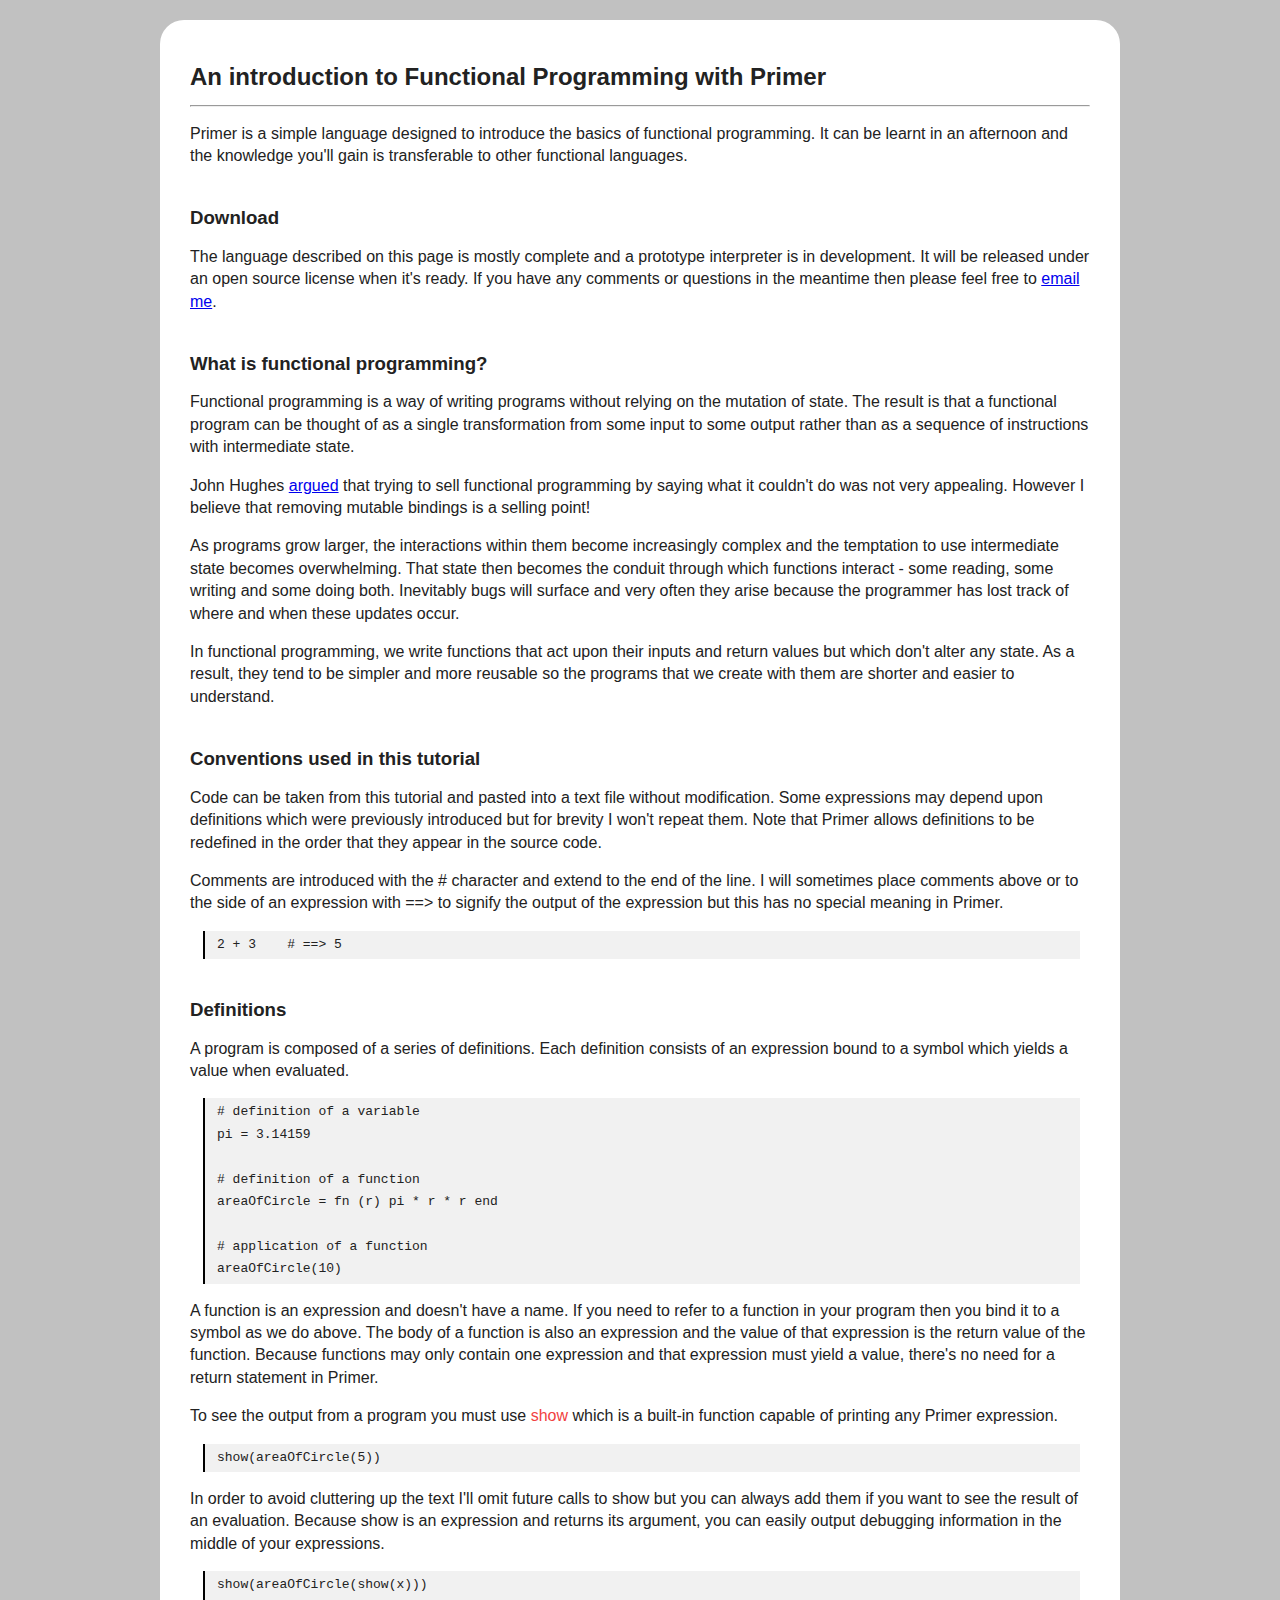
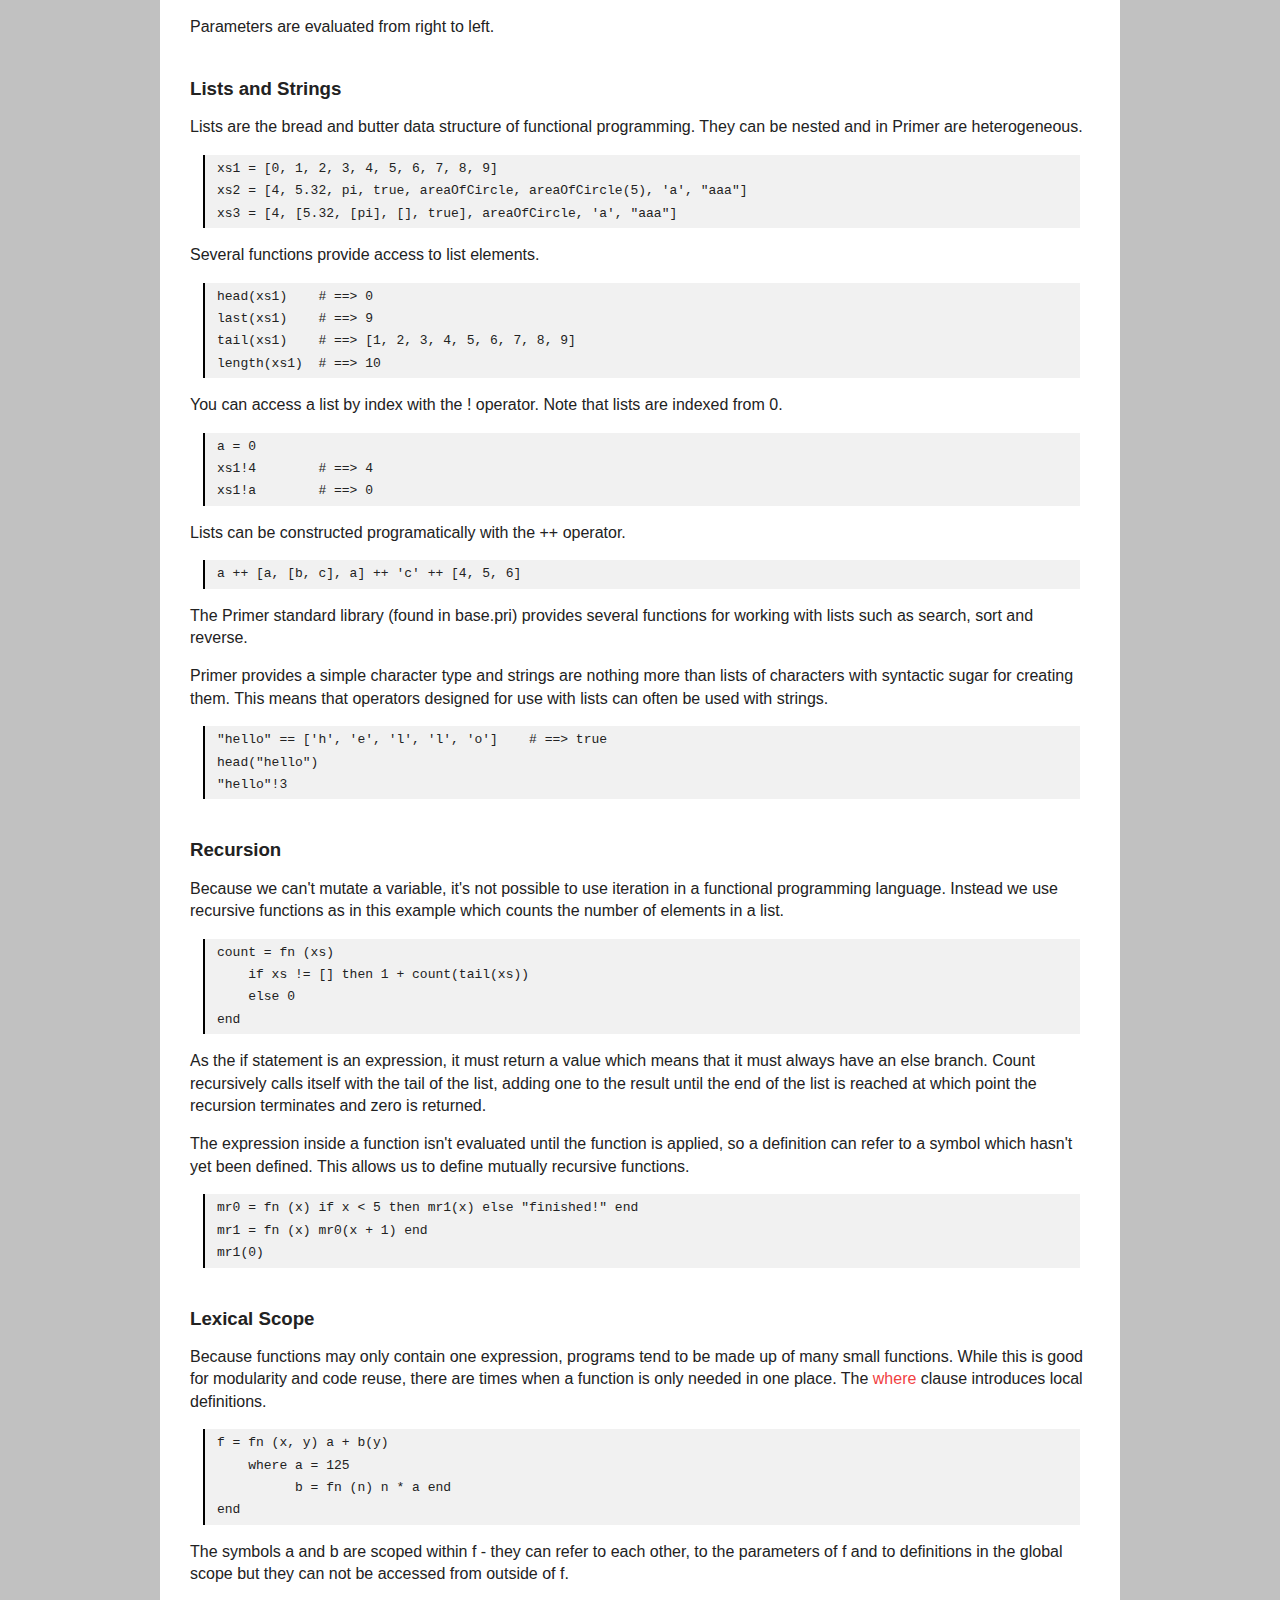
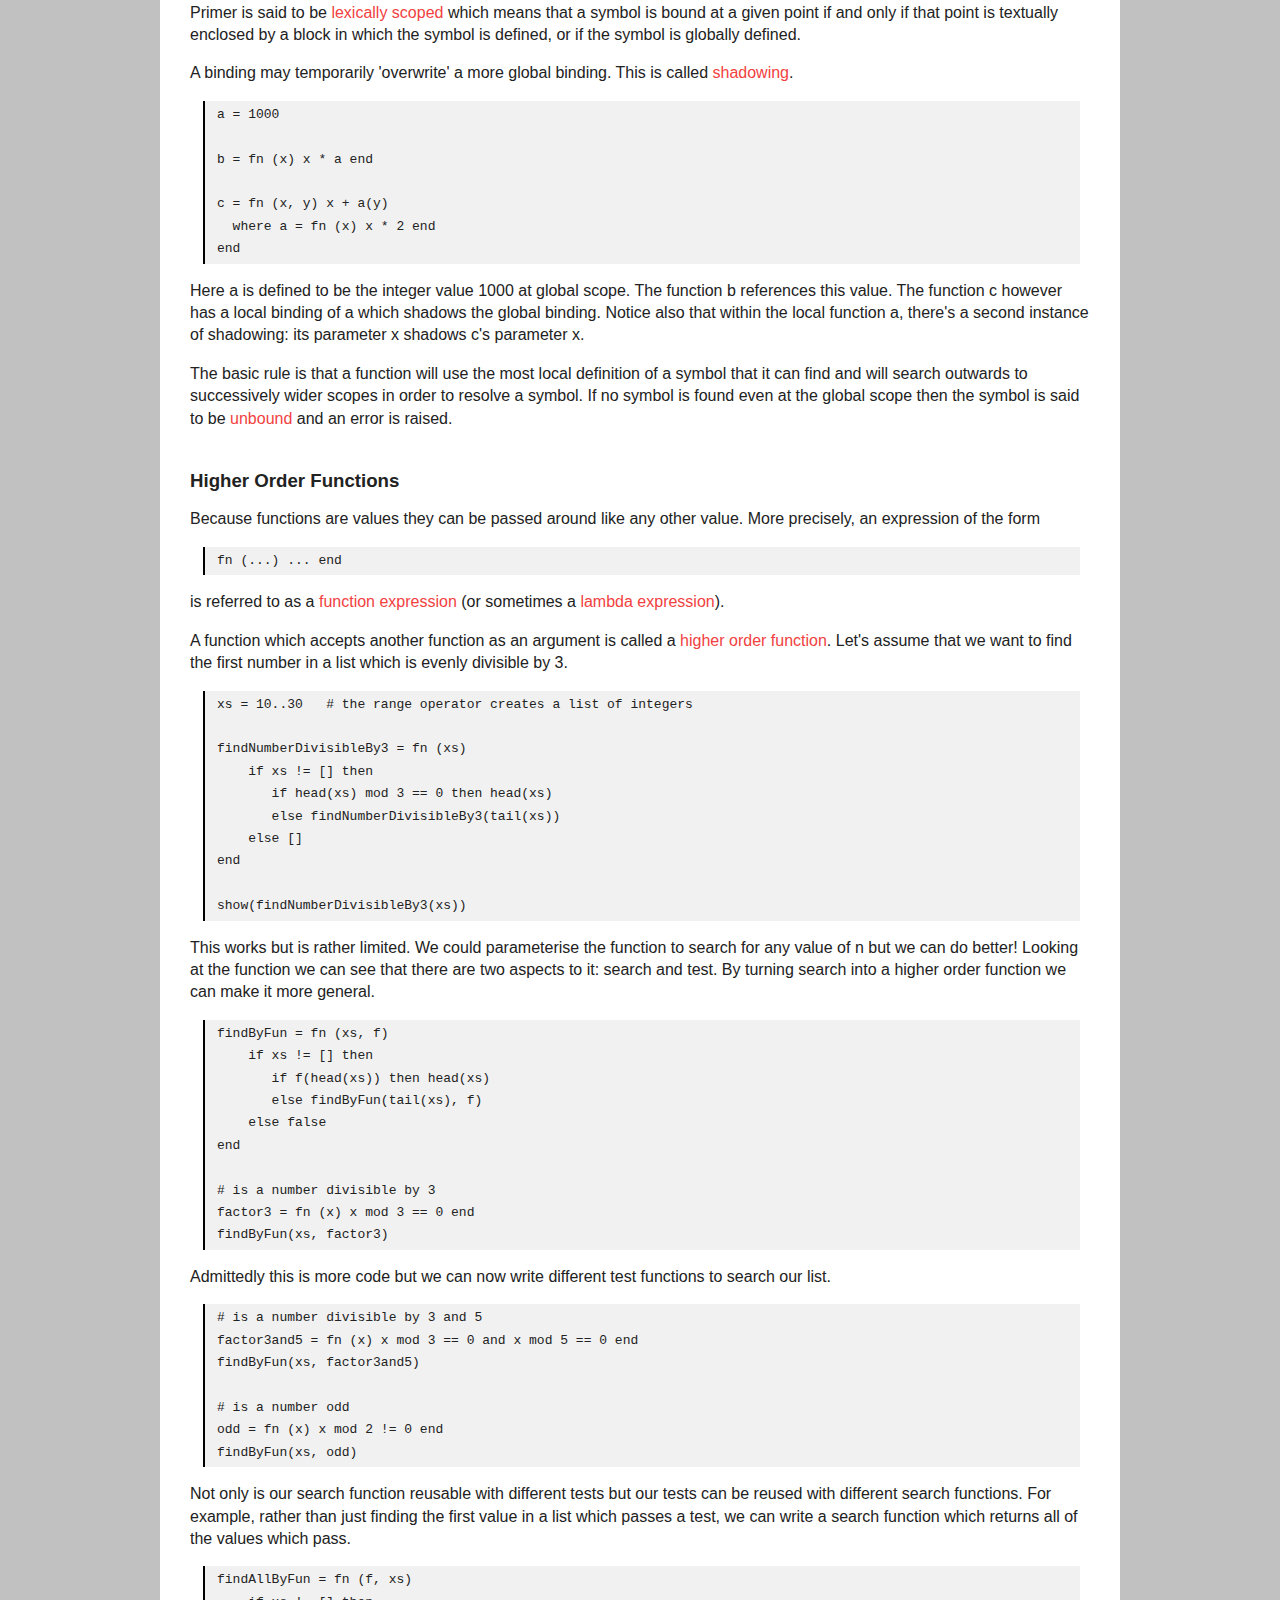
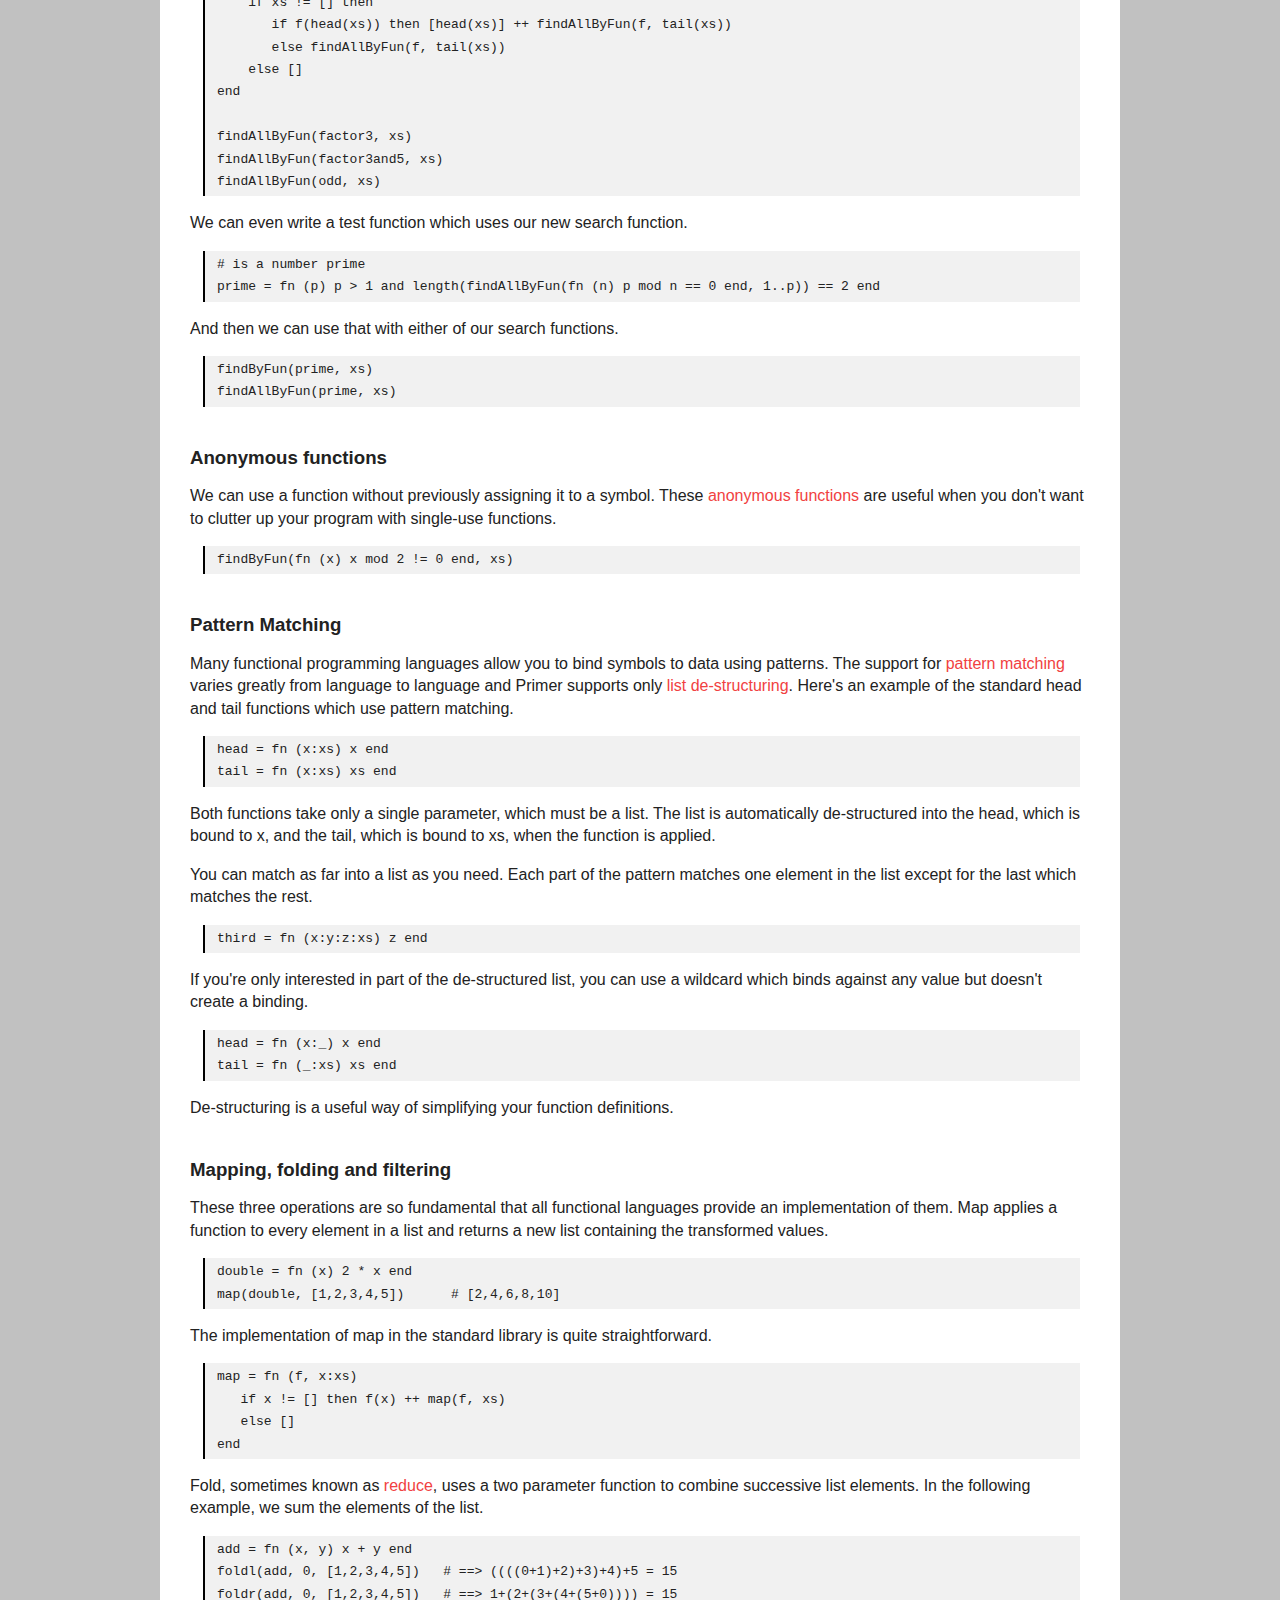
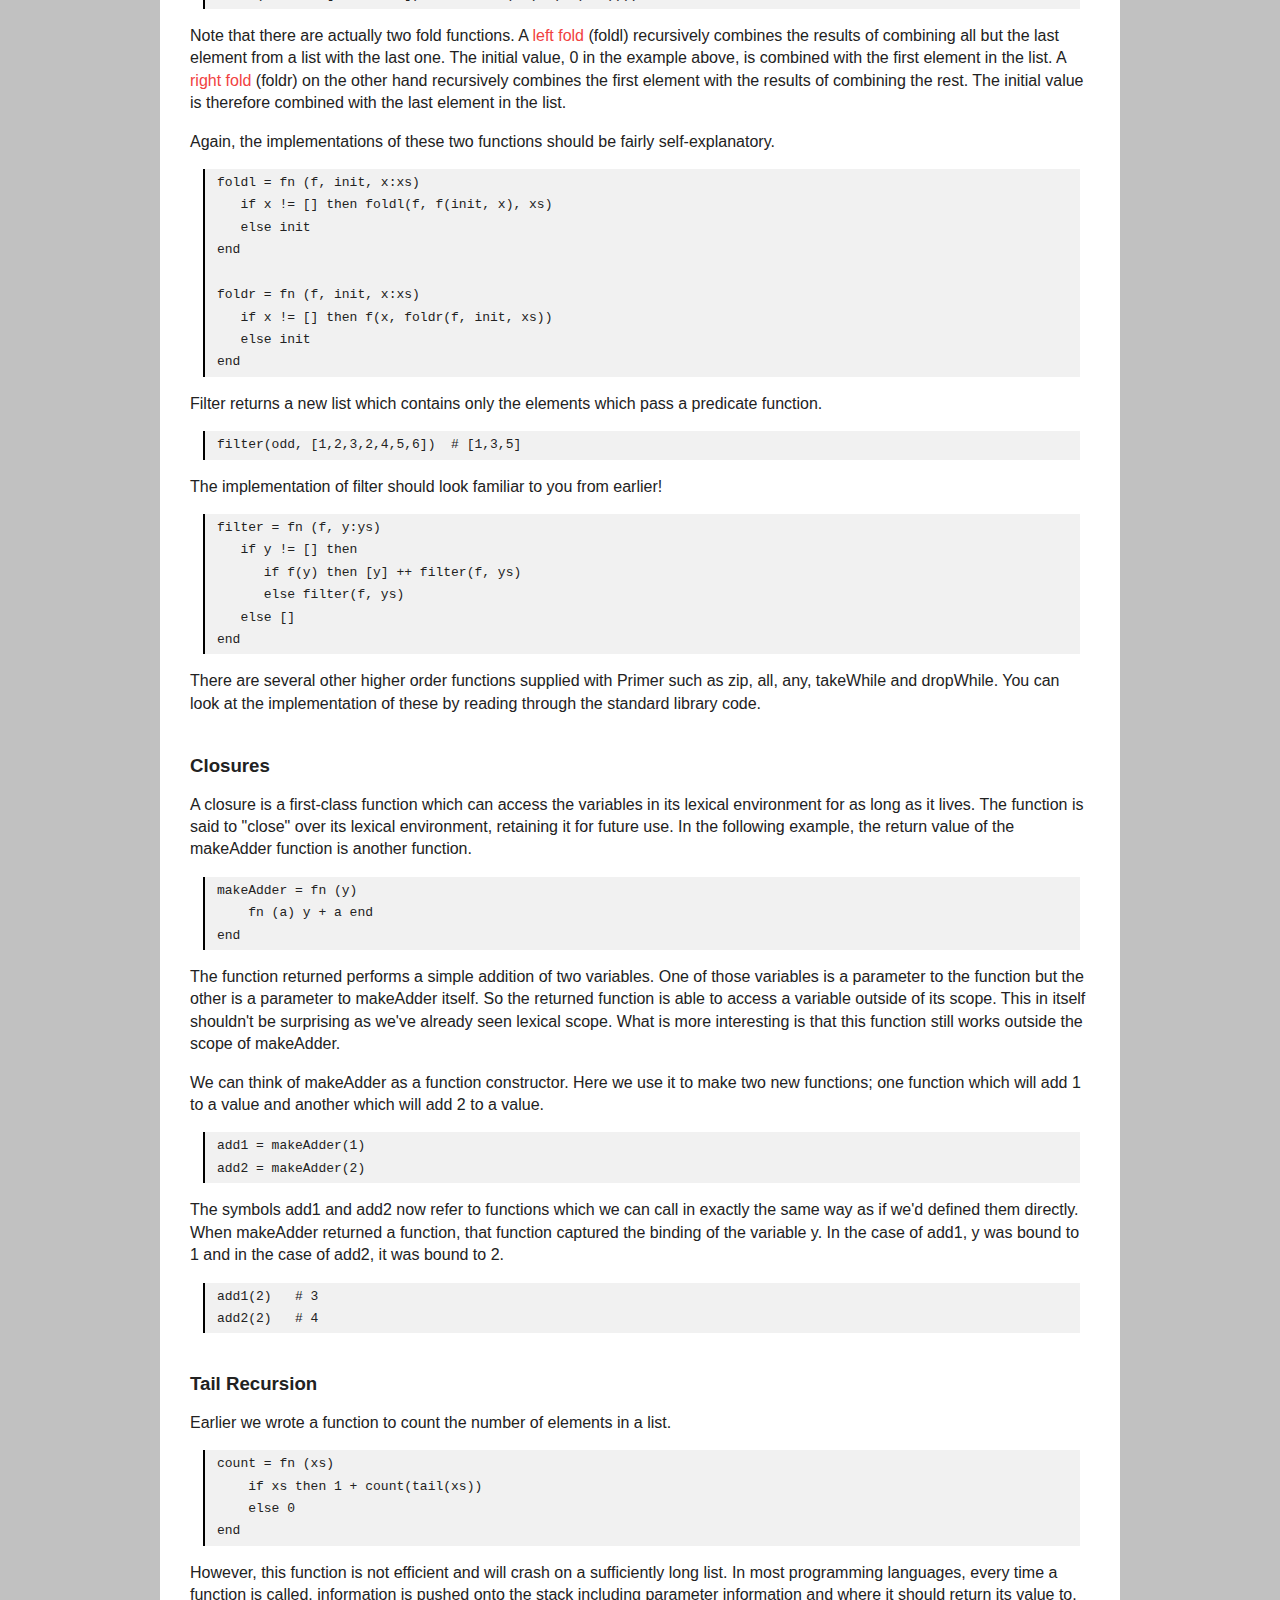
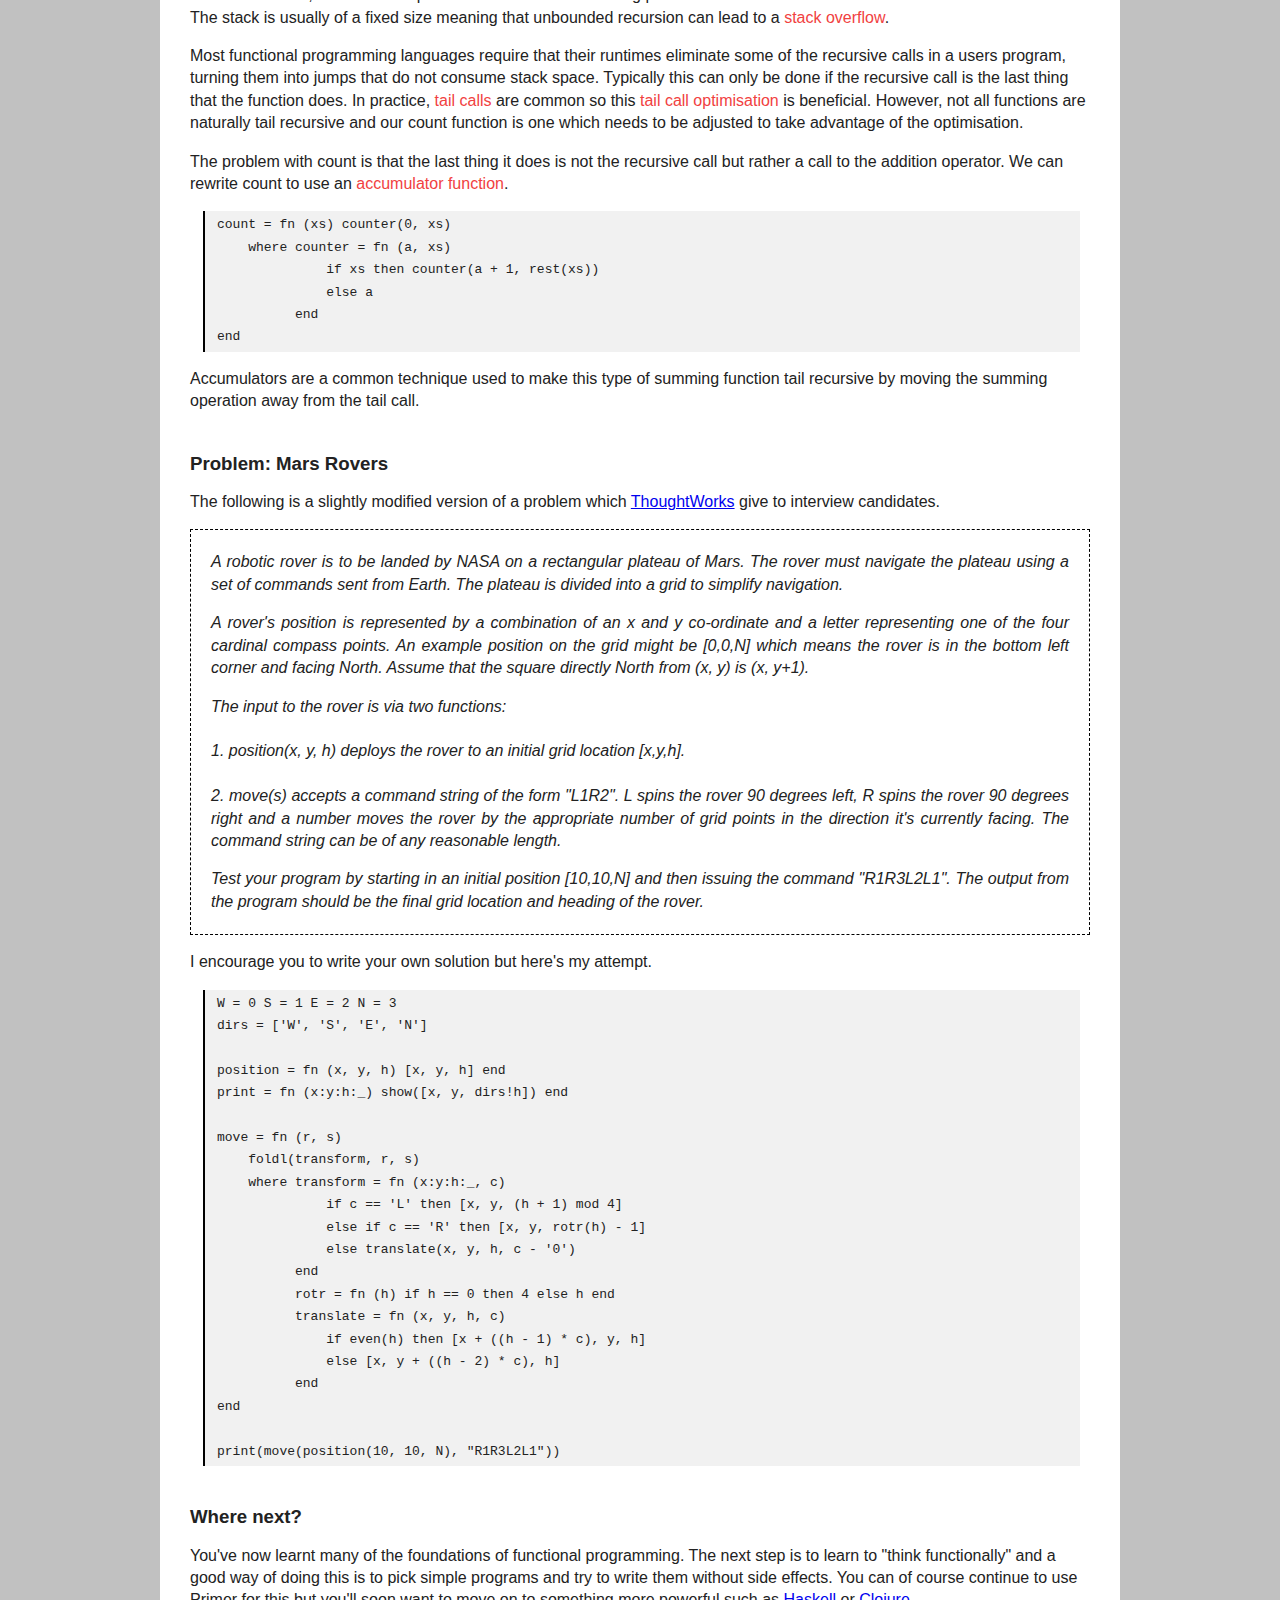
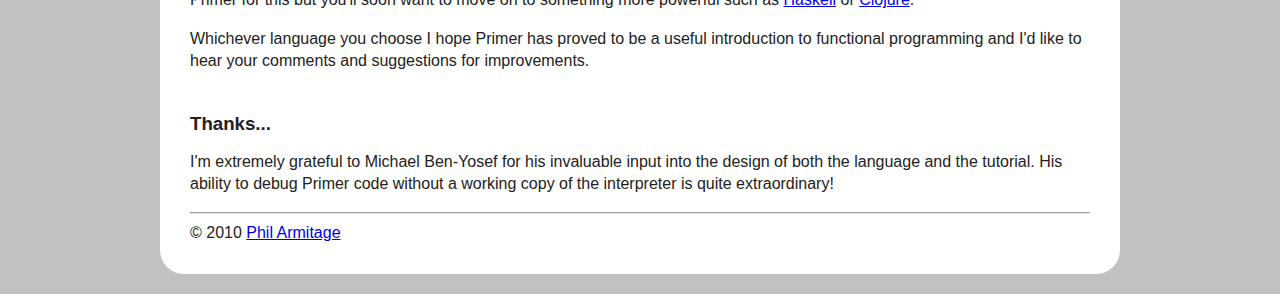
<file: docs/index.html>
<!DOCTYPE HTML PUBLIC "-//W3C//DTD HTML 4.01//EN" "http://www.w3.org/TR/html4/strict.dtd">
<html> 
<head> 

<title>Primer</title>
<meta name="google-site-verification" content="vgeoiUGsO_K7Rc1xaw97CHqm_qZ8WtGiPZbN7ZkroEY" />
<style>
html {
background: #c1c1c1;
color: #222;
}

div#content {
background: white;
font-family: verdana, "trebuchet ms", "Helvetica Neue", Helvetica, Arial, sans-serif;
-moz-border-radius: 1.5em;
-webkit-border-radius: 1.5em;
border-radius: 1.5em;
line-height: 140%;
width: 900px;
margin: 20px auto;
padding: 30px;
}

pre {
font-family: monospace;
background: #f1f1f1;
border-left: 2px solid black;
margin-right: 10px;
margin-left: 13px;
padding: 3px 0 3px 12px;
}

h1 {
font-size: 18pt;
}

h2 {
font-size: 14pt;
margin-top: 40px;
}

strong {
color: #f14141;
font-weight: normal;
}

div.quote {
padding: 5px 20px 5px 20px;
border: 1px dashed black;
font-style: italic;
text-align: justify;
}
</style> 
</head> 
<body>
<div id="content">

<h1>An introduction to Functional Programming with Primer</h1>
<hr/>

<p>
  Primer is a simple language designed to introduce the basics of
  functional programming. It can be learnt in an afternoon and the
  knowledge you'll gain is transferable to other functional languages.
</p>

<h2>Download</h2>
  
<p>
The language described on this page is mostly complete and a prototype
interpreter is in development. It will be
released under an open source license when it's ready. If you have
any comments or questions in the meantime then please feel free to
<a href="mailto:philip.armitage@gmail.com">email me</a>.
</p>

<h2>What is functional programming?</h2>

<p>
  Functional programming is a way of writing programs without relying
  on the mutation of state. The result is that a functional
  program can be thought of as a single transformation from some input
  to some output rather than as a sequence of instructions with
  intermediate state.
</p>

<p>
  John Hughes 
  <a href="http://portal.acm.org/citation.cfm?id=63411">argued</a>
  that trying to sell functional programming by saying what it couldn't do
  was not very appealing. However I believe that removing mutable
  bindings is a selling point!
</p>
<p>
  As programs grow larger,
  the interactions within them become increasingly complex and the
  temptation to use intermediate state becomes overwhelming. That
  state then becomes the conduit through which functions interact -
  some reading, some writing and some doing both. Inevitably bugs will
  surface and very often they arise because the programmer has lost
  track of where and when these updates occur.
</p>

<p>
  In functional programming, we write functions that act upon their
  inputs and return values but which don't alter any state. As a
  result, they tend to be simpler and more reusable so the programs
  that we create with them are shorter and easier to understand.
</p>

<h2>Conventions used in this tutorial</h2>

<p>
Code can be taken from this tutorial and pasted into a text file
without modification. Some expressions may depend upon
definitions which were previously introduced but for brevity I won't
repeat them. Note that Primer allows definitions to be redefined in the order
that they appear in the source code.
</p>

<p>
Comments are introduced with the # character and extend to the end of
the line. I will sometimes place comments above or to the side of an
expression with ==> to signify the output of the expression but this
has no special meaning in Primer.
</p>

<pre>
2 + 3    # ==> 5
</pre>
  
<h2>Definitions</h2>
  
<p>
A program is composed of a series of definitions. Each definition
consists of an expression bound to a symbol which yields a
value when evaluated.
</p>

<pre>
# definition of a variable
pi = 3.14159

# definition of a function
areaOfCircle = fn (r) pi * r * r end

# application of a function
areaOfCircle(10)
</pre>
  
<p>
A function is an expression and doesn't have a name. If
you need to refer to a function in your program then you bind it to a
symbol as we do above. The body of a function is also an expression
and the value of that expression is the return value of the
function. Because functions may only contain one expression and that
expression must yield a value, there's no need for a return statement
in Primer.
</p>

<p>
To see the output from a program you must
use <strong>show</strong> which is a built-in function capable of
printing any Primer expression. 
</p>

<pre>
show(areaOfCircle(5))
</pre>

<p>
In order to avoid cluttering up the text I'll omit future calls to show but you
can always add them if you want to see the result of an
evaluation. Because show is an expression and returns its argument, you
can easily output debugging information in the middle of your expressions.
</p>

<pre>
show(areaOfCircle(show(x)))
</pre>

<p>
Parameters are evaluated from right to left.
</p>

<h2>Lists and Strings</h2>

<p>
Lists are the bread and butter data structure of functional
programming. They can be nested and in Primer are heterogeneous.
</p>

<pre>
xs1 = [0, 1, 2, 3, 4, 5, 6, 7, 8, 9]
xs2 = [4, 5.32, pi, true, areaOfCircle, areaOfCircle(5), 'a', "aaa"]
xs3 = [4, [5.32, [pi], [], true], areaOfCircle, 'a', "aaa"]
</pre>

<p>
Several functions provide access to list elements.
</p>
  
<pre>
head(xs1)    # ==> 0
last(xs1)    # ==> 9
tail(xs1)    # ==> [1, 2, 3, 4, 5, 6, 7, 8, 9]
length(xs1)  # ==> 10
</pre>

<p>
You can access a list by index with the ! operator. Note that lists
are indexed from 0.
</p>

<pre>
a = 0
xs1!4        # ==> 4
xs1!a        # ==> 0
</pre>

<p>
Lists can be constructed programatically with the ++ operator.
</p>

<pre>
a ++ [a, [b, c], a] ++ 'c' ++ [4, 5, 6]
</pre>

<p>
The Primer standard library (found in base.pri) provides several
functions for working with lists such as search, sort and reverse.
</p>

<p>
Primer provides a simple character type and strings are nothing
more than lists of characters with syntactic sugar for creating
them. This means that operators designed for use with lists can often
be used with strings.
</p>

<pre>
"hello" == ['h', 'e', 'l', 'l', 'o']    # ==> true
head("hello")
"hello"!3
</pre>

<h2>Recursion</h2>

<p>
Because we can't mutate a variable, it's not possible to use iteration
in a functional programming language. Instead we use recursive
functions as in this example which counts the number of elements in a list.
</p>

<pre>
count = fn (xs)
    if xs != [] then 1 + count(tail(xs))
    else 0
end
</pre>

<p>
As the if statement is an expression, it must return a value which
means that it must always have an else branch. Count recursively calls
itself with the tail of the list, adding one to the result until the
end of the list is reached at which point the recursion terminates and
zero is returned.
</p>

<p>
The expression inside a function isn't evaluated until the function
is applied, so a definition can refer to a symbol which hasn't yet
been defined. This allows us to define mutually recursive functions.
</p>

<pre>
mr0 = fn (x) if x < 5 then mr1(x) else "finished!" end
mr1 = fn (x) mr0(x + 1) end
mr1(0)
</pre>

<h2>Lexical Scope</h2>

<p>
Because functions may only contain one expression, programs tend to be
made up of many small functions. While this is good for modularity and
code reuse, there are times when a function is only needed in one
place. The <strong>where</strong> clause introduces local definitions.
</p>

<pre>
f = fn (x, y) a + b(y)
    where a = 125
          b = fn (n) n * a end
end
</pre>

<p>
The symbols a and b are scoped within f - they can refer to each
other, to the parameters of f and to definitions in the global scope
but they can not be accessed from outside of f.
</p>

<p>
Primer is said to be <strong>lexically scoped</strong> which means that a symbol is
bound at a given point if and only if that point is textually enclosed
by a block in which the symbol is defined, or if the symbol is
globally defined.
</p>

<p>
A binding may temporarily 'overwrite' a more global binding. This is
called <strong>shadowing</strong>.
</p>

<pre>
a = 1000

b = fn (x) x * a end

c = fn (x, y) x + a(y)
  where a = fn (x) x * 2 end
end
</pre>

<p>
Here a is defined to be the integer value 1000 at global scope. The
function b references this value. The function c however has a local
binding of a which shadows the global binding. Notice also that within
the local function a, there's a second instance of shadowing: its
parameter x shadows c's parameter x.
</p>

<p>
The basic rule is that a function will use the most local definition of a
symbol that it can find and will search outwards to successively wider scopes in
order to resolve a symbol. If no symbol is found even at the global scope then
the symbol is said to be <strong>unbound</strong> and an error is raised.
</p>

<h2>Higher Order Functions</h2>

<p>
Because functions are values they can be passed around like any other
value. More precisely, an expression of the form
</p>

<pre>
fn (...) ... end
</pre>

<p>
is referred to as a <strong>function expression</strong> (or sometimes
a <strong>lambda expression</strong>).
</p>

<p>A function which accepts another function as an argument is called
a <strong>higher order function</strong>. Let's assume that we want to
find the first number in a list which is evenly divisible by 3.
</p>

<pre>
xs = 10..30   # the range operator creates a list of integers

findNumberDivisibleBy3 = fn (xs)
    if xs != [] then
       if head(xs) mod 3 == 0 then head(xs)
       else findNumberDivisibleBy3(tail(xs))
    else []
end

show(findNumberDivisibleBy3(xs))
</pre>

<p>
This works but is rather limited. We could parameterise the
function to search for any value of n but we can do better! Looking at
the function we can see that there are two aspects to
it: search and test. By turning search into a higher
order function we can make it more general.
</p>

<pre>
findByFun = fn (xs, f)
    if xs != [] then
       if f(head(xs)) then head(xs)
       else findByFun(tail(xs), f)
    else false
end

# is a number divisible by 3
factor3 = fn (x) x mod 3 == 0 end
findByFun(xs, factor3)
</pre>

<p>
Admittedly this is more code but we can now write different test
functions to search our list.
</p>

<pre>
# is a number divisible by 3 and 5
factor3and5 = fn (x) x mod 3 == 0 and x mod 5 == 0 end
findByFun(xs, factor3and5)

# is a number odd
odd = fn (x) x mod 2 != 0 end
findByFun(xs, odd)
</pre>

<p>
Not only is our search function reusable with different tests but our
tests can be reused with different search functions. For example,
rather than just finding the first value in a list which passes a
test, we can write a search function which returns all of the values
which pass.
</p>

<pre>
findAllByFun = fn (f, xs)
    if xs != [] then
       if f(head(xs)) then [head(xs)] ++ findAllByFun(f, tail(xs))
       else findAllByFun(f, tail(xs))
    else []
end

findAllByFun(factor3, xs)
findAllByFun(factor3and5, xs)
findAllByFun(odd, xs)
</pre>

<p>
We can even write a test function which uses our new search function.
</p>

<pre>
# is a number prime
prime = fn (p) p > 1 and length(findAllByFun(fn (n) p mod n == 0 end, 1..p)) == 2 end
</pre>

<p>
And then we can use that with either of our search functions.
</p>

<pre>
findByFun(prime, xs)
findAllByFun(prime, xs)
</pre>

<h2>Anonymous functions</h2>

<p>
We can use a function without previously assigning it to a
symbol. These <strong>anonymous functions</strong> are
useful when you don't want to clutter up your
program with single-use functions.
</p>

<pre>
findByFun(fn (x) x mod 2 != 0 end, xs)
</pre>

<h2>Pattern Matching</h2>

<p>
Many functional programming languages allow you to bind symbols to
data using patterns. The support for <strong>pattern matching</strong>
varies greatly from language to language and Primer supports only
<strong>list de-structuring</strong>. Here's an example of the
standard head and tail functions which use pattern matching.
</p>

<pre>
head = fn (x:xs) x end
tail = fn (x:xs) xs end
</pre>

<p>
Both functions take only a single parameter, which must be a list. The
list is automatically de-structured into the head, which is bound to
x, and the tail, which is bound to xs, when the function is applied.
</p>

<p>
You can match as far into a list as you need. Each part of the
pattern matches one element in the list except for the last which
matches the rest.
</p>

<pre>
third = fn (x:y:z:xs) z end
</pre>

<p>
If you're only interested in part of the de-structured list, you can
use a wildcard which binds against any value but doesn't create a
binding.
</p>

<pre>
head = fn (x:_) x end
tail = fn (_:xs) xs end
</pre>

<p>
De-structuring is a useful way of simplifying your function definitions.
</p>

<h2>Mapping, folding and filtering</h2>

<p>
These three operations are so fundamental that all functional
languages provide an implementation of them. Map applies a function to
every element in a list and returns a new list containing the
transformed values.
</p>

<pre>
double = fn (x) 2 * x end
map(double, [1,2,3,4,5])      # [2,4,6,8,10]
</pre>

<p>
The implementation of map in the standard library is quite straightforward.
</p>

<pre>
map = fn (f, x:xs)
   if x != [] then f(x) ++ map(f, xs)
   else []
end
</pre>

<p>
Fold, sometimes known as <strong>reduce</strong>, uses a two parameter
function to combine successive list elements. In the following
example, we sum the elements of the list.
</p>

<pre>
add = fn (x, y) x + y end
foldl(add, 0, [1,2,3,4,5])   # ==> ((((0+1)+2)+3)+4)+5 = 15
foldr(add, 0, [1,2,3,4,5])   # ==> 1+(2+(3+(4+(5+0)))) = 15
</pre>

<p>
Note that there are actually two fold functions.
A <strong>left fold</strong> (foldl) recursively combines the results of
combining all but the last element from a list with the last one. The
initial value, 0 in the example above, is combined with the first
element in the list. A <strong>right fold</strong> (foldr) on the other hand
recursively combines the first element with the results of combining
the rest. The initial value is therefore combined with the last
element in the list.
</p>

<p>
Again, the implementations of these two functions should be fairly
self-explanatory.
</p>

<pre>
foldl = fn (f, init, x:xs)
   if x != [] then foldl(f, f(init, x), xs)
   else init
end

foldr = fn (f, init, x:xs)
   if x != [] then f(x, foldr(f, init, xs))
   else init
end
</pre>

<p>
Filter returns a new list which contains only the elements which pass
a predicate function.
</p>

<pre>
filter(odd, [1,2,3,2,4,5,6])  # [1,3,5]
</pre>

<p>
The implementation of filter should look familiar to you from earlier!
</p>

<pre>
filter = fn (f, y:ys)
   if y != [] then
      if f(y) then [y] ++ filter(f, ys)
      else filter(f, ys)
   else []
end
</pre>

<p>
There are several other higher order functions supplied with Primer
such as zip, all, any, takeWhile and dropWhile. You can look at the
implementation of these by reading through the standard library code.
</p>

<h2>Closures</h2>

<p>
A closure is a first-class function which can access the variables in
its lexical environment for as long as it lives. The function is said
to "close" over its lexical environment, retaining it for future
use. In the following example, the return value of the makeAdder
function is another function.
</p>

<pre>
makeAdder = fn (y)
    fn (a) y + a end
end
</pre>

<p>
The function returned performs a simple addition of
two variables. One of those variables is a parameter to the function
but the other is a parameter to makeAdder itself. So the returned
function is able to access a variable outside of its scope. This in
itself shouldn't be surprising as we've already seen lexical scope.
What is more interesting is that this function still works outside
the scope of makeAdder.
</p>

<p>
We can think of makeAdder as a function constructor. Here we use
it to make two new functions; one function which will add 1 to
a value and another which will add 2 to a value.
</p>

<pre>
add1 = makeAdder(1)
add2 = makeAdder(2)
</pre>

<p>
The symbols add1 and add2 now refer to functions which we can
call in exactly the same way as if we'd defined them
directly. When makeAdder returned a function, that function
captured the binding of the variable y. In the case of add1,
y was bound to 1 and in the case of add2, it was bound to 2.
</p>

<pre>
add1(2)   # 3
add2(2)   # 4
</pre>

<h2>Tail Recursion</h2>

<p>
Earlier we wrote a function to count the number of elements in a list.
</p>

<pre>
count = fn (xs)
    if xs then 1 + count(tail(xs))
    else 0
end
</pre>

<p>
However, this function is not efficient and will crash on a
sufficiently long list. In most programming languages, every time a
function is called, information is pushed onto the stack including
parameter information and where it should return its value to. The
stack is usually of a fixed size meaning that unbounded recursion can
lead to a <strong>stack overflow</strong>.
</p>

<p>
Most functional programming languages require that their runtimes
eliminate some of the recursive calls in a users program, turning them
into jumps that do not consume stack space. Typically this can only be done if the
recursive call is the last thing that the function does. In practice,
<strong>tail calls</strong> are common so this <strong>tail call
optimisation</strong> is beneficial. However, not all functions are
naturally tail recursive and our count function is one which needs to
be adjusted to take advantage of the optimisation.
</p>

<p>
The problem with count is that the last thing it does is not the
recursive call but rather a call to the addition operator. We can
rewrite count to use an <strong>accumulator function</strong>.
</p>

<pre>
count = fn (xs) counter(0, xs)
    where counter = fn (a, xs)
              if xs then counter(a + 1, rest(xs))
              else a
          end
end
</pre>

<p>
Accumulators are a common technique used to make this type of summing
function tail recursive by moving the summing operation away from the
tail call.
</p>

<h2>Problem: Mars Rovers</h2>

<p>
The following is a slightly modified version of a problem which
<a href="http://www.thoughtworks.com/">ThoughtWorks</a>
give to interview candidates.
</p>

<div class="quote">
<p>
A robotic rover is to be landed by NASA on a rectangular plateau of
Mars. The rover must navigate the plateau using a set of commands sent
from Earth. The plateau is divided into a grid to simplify navigation.
<p>

<p>
A rover's position is represented by a combination of an x and y
co-ordinate and a letter representing one of the four cardinal compass
points. An example position on the grid might be [0,0,N] which means
the rover is in the bottom left corner and facing North. Assume that
the square directly North from (x, y) is (x, y+1).
<p>

<p>
The input to the rover is via two functions:
<br/><br/>
1. position(x, y, h) deploys the rover to an initial grid location [x,y,h].
<br/><br/>
2. move(s) accepts a command string of the form "L1R2". L spins the
rover 90 degrees left, R spins the rover 90 degrees right and a number
moves the rover by the appropriate number of grid points in the
direction it's currently facing. The command string can be of any
reasonable length.
</p>

<p>
Test your program by starting in an initial position [10,10,N] and
then issuing the command "R1R3L2L1". The output from the program should
be the final grid location and heading of the rover.
</p>
</div>

<p>
I encourage you to write your own solution but here's my attempt.
</p>

<pre>
W = 0 S = 1 E = 2 N = 3
dirs = ['W', 'S', 'E', 'N']

position = fn (x, y, h) [x, y, h] end
print = fn (x:y:h:_) show([x, y, dirs!h]) end

move = fn (r, s)
    foldl(transform, r, s)
    where transform = fn (x:y:h:_, c)
              if c == 'L' then [x, y, (h + 1) mod 4]
              else if c == 'R' then [x, y, rotr(h) - 1]
              else translate(x, y, h, c - '0')
          end
          rotr = fn (h) if h == 0 then 4 else h end
          translate = fn (x, y, h, c)
              if even(h) then [x + ((h - 1) * c), y, h]
              else [x, y + ((h - 2) * c), h]
          end
end

print(move(position(10, 10, N), "R1R3L2L1"))
</pre>

<h2>Where next?</h2>

<p>
You've now learnt many of the foundations of functional
programming. The next step is to learn to "think functionally" and a
good way of doing this is to pick simple programs and try to write
them without side effects. You can of course continue to use Primer
for this but you'll soon want to move on to something more powerful
such as <a href="http://haskell.org/">Haskell</a> or
<a href="http://clojure.org/">Clojure</a>.  
</p>

<p>
Whichever language you choose I hope Primer has proved to
be a useful introduction to functional programming and I'd like to
hear your comments and suggestions for improvements.
</p>

<h2>Thanks...</h2>

<p>
I'm extremely grateful to Michael Ben-Yosef for his
invaluable input into the design of both the language and the
tutorial. His ability to debug Primer code without a working copy of the
interpreter is quite extraordinary!
</p>

<hr/>
&copy; 2010 <a href="mailto:philip.armitage@gmail.com">Phil Armitage</a>
</div>
</body>
</html>
</file>
